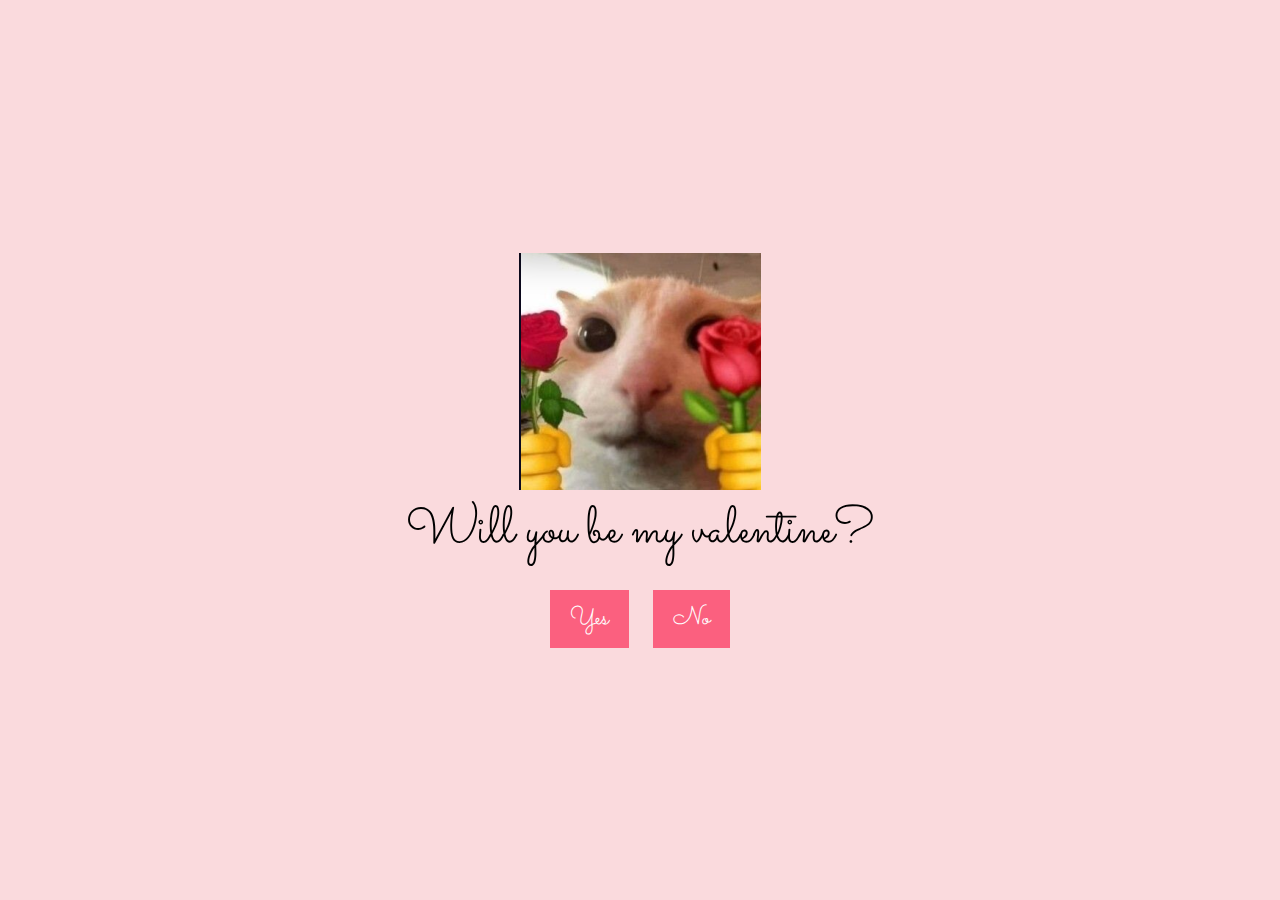
<file: index.html>
<!DOCTYPE html>
<html lang="en">
<head>
    <meta charset="UTF-8">
    <meta name="viewport" content="width=device-width, initial-scale=1.0">
    <title>Will You Be My Valentine?</title>
    <link rel="stylesheet" href="https://fonts.googleapis.com/css2?family=Sacramento&display=swap">
    <link rel="stylesheet" href="style.css"> <!-- Link to external stylesheet -->
</head>
<body>
    <div id="container">
        <div id="image-container"></div> <!-- Container for displaying images -->
        <div id="text-container">
            <div id="question">Will you be my valentine?</div> <!-- Question -->
            <div id="options">
                <button id="yes-button" onclick="selectOption('yes')">Yes</button> <!-- Yes button -->
                <button id="no-button" onclick="selectOption('no')">No</button> <!-- No button -->
            </div>
        </div>
    </div>

    <script src="script.js"></script> <!-- Link to external JavaScript file -->
</body>
</html>
</file>
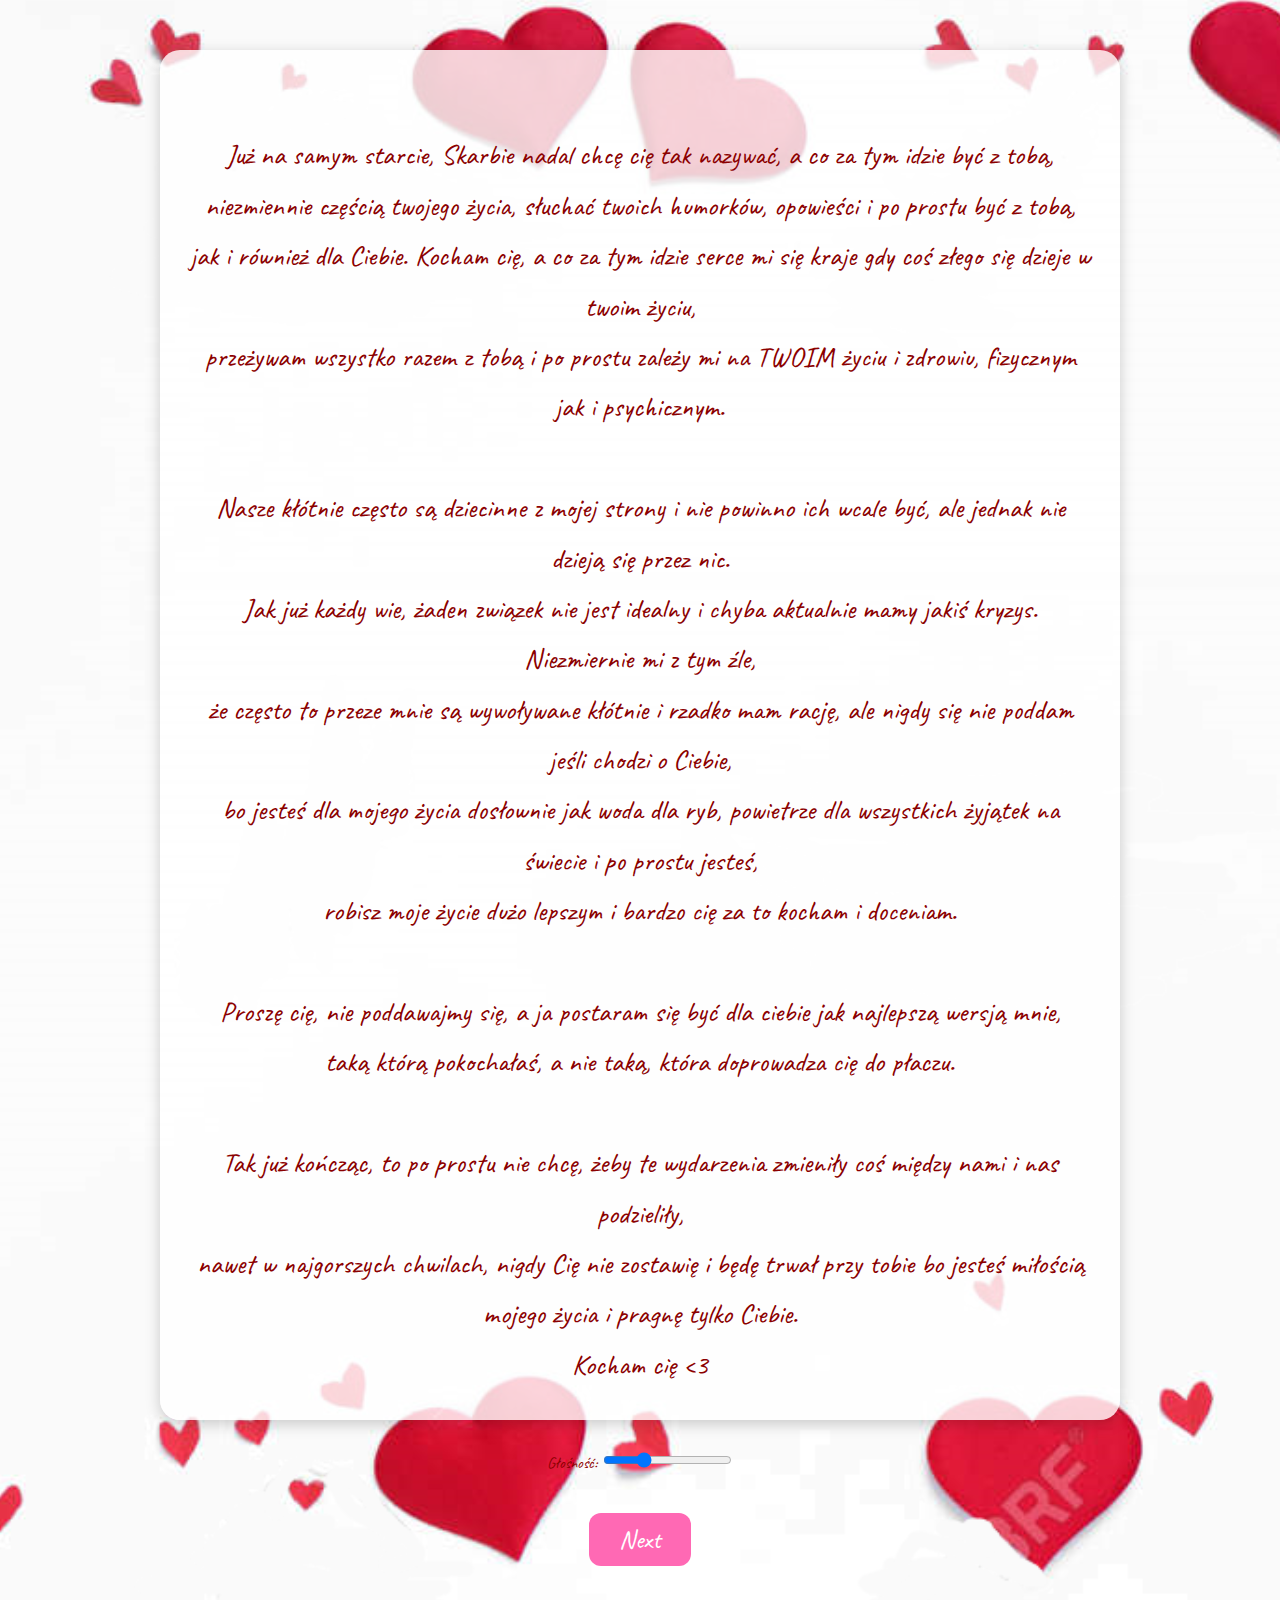
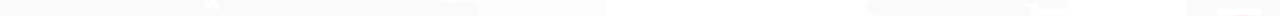
<file: strona2.html>
<!DOCTYPE html>
<html lang="pl">
<head>
  <meta charset="UTF-8" />
  <title>Dla Ciebie</title>
  <link href="https://fonts.googleapis.com/css2?family=Caveat&display=swap" rel="stylesheet">
  <style>
    body {
      margin: 0;
      background-image: url("tlo.PNG");
      background-size: cover;
      background-position: center;
      font-family: 'Caveat', cursive;
      color: #8B0000;
      text-align: center;
      padding: 50px 20px;
    }

    .message {
      font-size: 28px;
      background-color: rgba(255, 255, 255, 0.8);
      border-radius: 20px;
      padding: 30px;
      max-width: 900px;
      margin: auto;
      white-space: pre-line;
      line-height: 1.8;
      box-shadow: 0 4px 15px rgba(0, 0, 0, 0.2);
    }

    .volume-control {
      margin-top: 30px;
    }

    .next-button {
      margin-top: 40px;
      font-size: 26px;
      padding: 10px 30px;
      background-color: #FF69B4;
      color: white;
      border: none;
      border-radius: 12px;
      cursor: pointer;
      font-family: 'Caveat', cursive;
      transition: background-color 0.3s;
    }

    .next-button:hover {
      background-color: #ff85c1;
    }
  </style>
</head>
<body>
  <!-- Muzyka w tle -->
  <audio id="bg-music" src="muzyka.mp3" autoplay loop></audio>

  <div class="message">
    Już na samym starcie, Skarbie nadal chcę cię tak nazywać, a co za tym idzie być z tobą, 
    niezmiennie częścią twojego życia, słuchać twoich humorków, opowieści i po prostu być z tobą, 
    jak i również dla Ciebie. Kocham cię, a co za tym idzie serce mi się kraje gdy coś złego się dzieje w twoim życiu, 
    przeżywam wszystko razem z tobą i po prostu zależy mi na TWOIM życiu i zdrowiu, fizycznym jak i psychicznym. 
    
    Nasze kłótnie często są dziecinne z mojej strony i nie powinno ich wcale być, ale jednak nie dzieją się przez nic. 
    Jak już każdy wie, żaden związek nie jest idealny i chyba aktualnie mamy jakiś kryzys. Niezmiernie mi z tym źle, 
    że często to przeze mnie są wywoływane kłótnie i rzadko mam rację, ale nigdy się nie poddam jeśli chodzi o Ciebie, 
    bo jesteś dla mojego życia dosłownie jak woda dla ryb, powietrze dla wszystkich żyjątek na świecie i po prostu jesteś, 
    robisz moje życie dużo lepszym i bardzo cię za to kocham i doceniam.

    Proszę cię, nie poddawajmy się, a ja postaram się być dla ciebie jak najlepszą wersją mnie, 
    taką którą pokochałaś, a nie taką, która doprowadza cię do płaczu. 
    
    Tak już kończąc, to po prostu nie chcę, żeby te wydarzenia zmieniły coś między nami i nas podzieliły, 
    nawet w najgorszych chwilach, nigdy Cię nie zostawię i będę trwał przy tobie bo jesteś miłością mojego życia i pragnę tylko Ciebie. 
    Kocham cię <3
  </div>

  <div class="volume-control">
    <label for="volume">Głośność:</label>
    <input type="range" id="volume" min="0" max="1" step="0.01" value="0.3">
  </div>

  <button class="next-button" onclick="location.href='strona3.html'">Next</button>

  <script>
    const music = document.getElementById("bg-music");
    const volumeSlider = document.getElementById("volume");

    // Ustawienie początkowej głośności
    music.volume = volumeSlider.value;

    // Zmiana głośności suwaka
    volumeSlider.addEventListener("input", function () {
      music.volume = this.value;
    });

    // Spróbuj odtworzyć dźwięk po załadowaniu
    window.addEventListener("load", () => {
      music.play().catch(() => {
        console.warn("Autoodtwarzanie może być zablokowane przez przeglądarkę.");
      });
    });
  </script>
</body>
</html>
</file>
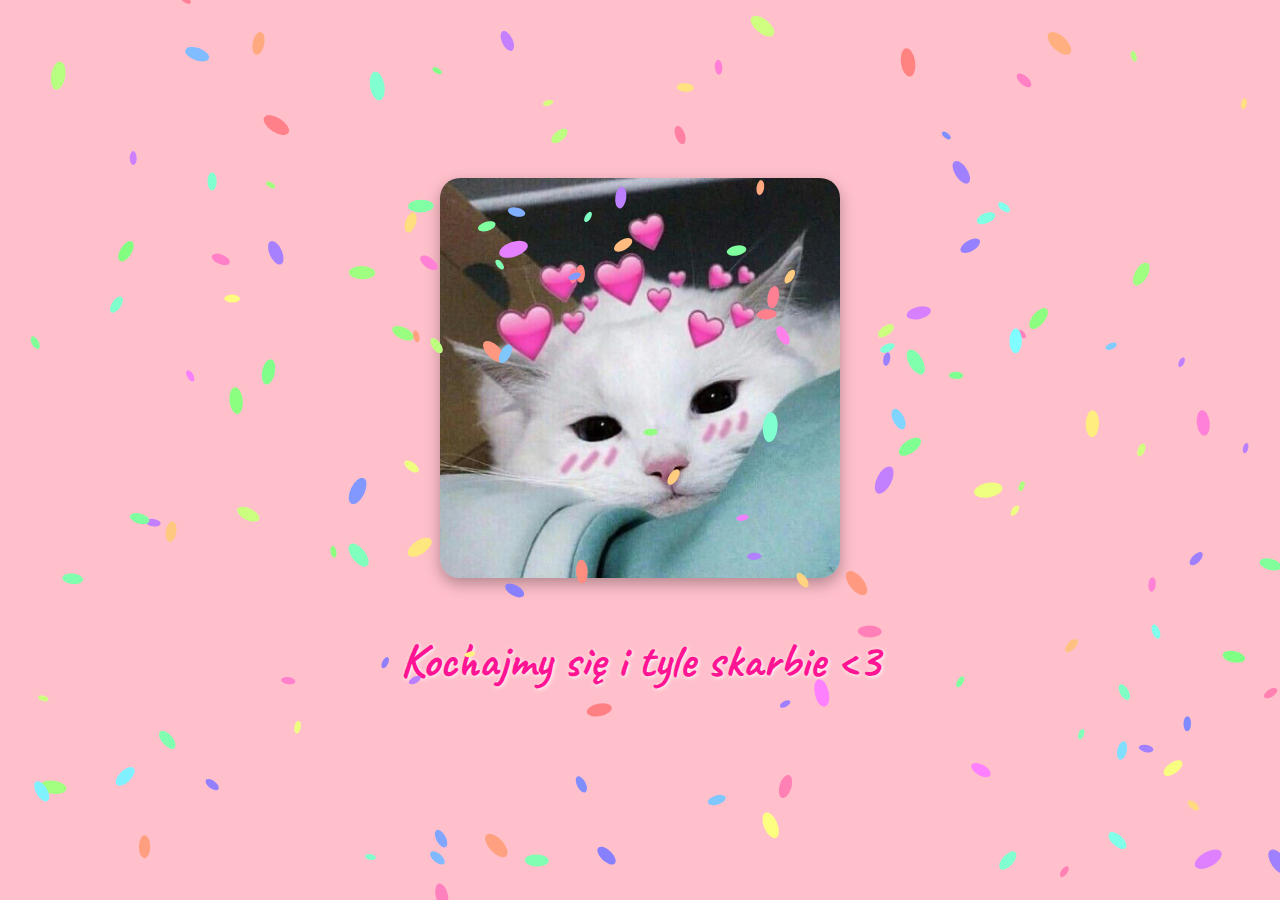
<file: strona3.html>
<!DOCTYPE html>
<html lang="pl">
<head>
  <meta charset="UTF-8">
  <title>Kochajmy się</title>
  <link href="https://fonts.googleapis.com/css2?family=Caveat&display=swap" rel="stylesheet">
  <style>
    body {
      margin: 0;
      background-color: #FFC0CB;
      display: flex;
      flex-direction: column;
      justify-content: center;
      align-items: center;
      text-align: center;
      height: 100vh;
      overflow: hidden;
      font-family: 'Caveat', cursive;
    }

    img {
      max-width: 400px;
      height: auto;
      border-radius: 20px;
      box-shadow: 0 6px 15px rgba(0, 0, 0, 0.3);
      margin-bottom: 20px;
    }

    h1 {
      font-size: 48px;
      color: #FF1493;
      text-shadow: 1px 1px 4px white;
      animation: popUp 1.5s ease-in-out forwards;
    }

    @keyframes popUp {
      0% {
        transform: scale(0.6);
        opacity: 0;
      }
      100% {
        transform: scale(1);
        opacity: 1;
      }
    }

    canvas {
      position: fixed;
      top: 0;
      left: 0;
      pointer-events: none;
      z-index: 9999;
    }
  </style>
</head>
<body>
  <img src="kotek.png" alt="Kotek">
  <h1>Kochajmy się i tyle skarbie &lt;3</h1>

  <canvas id="confetti-canvas"></canvas>

  <script>
    // Confetti 🎉
    const canvas = document.getElementById('confetti-canvas');
    const ctx = canvas.getContext('2d');
    canvas.width = window.innerWidth;
    canvas.height = window.innerHeight;

    const pieces = [];
    const numberOfPieces = 150;

    for (let i = 0; i < numberOfPieces; i++) {
      pieces.push({
        x: Math.random() * canvas.width,
        y: Math.random() * canvas.height,
        size: Math.random() * 10 + 5,
        speed: Math.random() * 3 + 2,
        angle: Math.random() * 2 * Math.PI,
        color: `hsl(${Math.random() * 360}, 100%, 75%)`
      });
    }

    function update() {
      ctx.clearRect(0, 0, canvas.width, canvas.height);

      for (let i = 0; i < numberOfPieces; i++) {
        const p = pieces[i];
        p.y += p.speed;
        if (p.y > canvas.height) p.y = 0;
        p.angle += 0.01;

        ctx.fillStyle = p.color;
        ctx.beginPath();
        ctx.ellipse(p.x + Math.sin(p.angle) * 10, p.y, p.size, p.size / 2, p.angle, 0, 2 * Math.PI);
        ctx.fill();
      }

      requestAnimationFrame(update);
    }

    update();

    window.addEventListener('resize', () => {
      canvas.width = window.innerWidth;
      canvas.height = window.innerHeight;
    });
  </script>
</body>
</html>
</file>
<file: style.css>
/* style.css */

body {
    font-family: Arial, sans-serif; /* Fallback font family */
    text-align: center; /* Center-align text */
    margin: 0; /* Remove default margin */
    background-color: #FADADD; /* Set background color to light pink */
}

#container {
    display: flex; /* Use flexbox layout */
    flex-direction: column; /* Stack elements vertically */
    align-items: center; /* Center-align items horizontally */
    justify-content: center; /* Center-align items vertically */
    height: 100vh; /* Make the container full viewport height */
}

#image-container {
    /* This container will hold the images */
}

#question {
    font-family: 'Sacramento', cursive; /* Apply Sacramento font to the question */
    font-size: 52px; /* Set font size for the question */
}

#options {
    margin-top: 20px; /* Add space above the options */
}

button {
    padding: 10px 20px; /* Set padding for buttons */
    margin: 0 10px; /* Set margin around buttons */
    font-size: 26px; /* Set font size for buttons */
    font-family: 'Sacramento', cursive; /* Apply Sacramento font to the options */
    background-color: #FB607F; /* Set button background color */
    color: white; /* Set text color to white */
    border: none; /* Remove button border */
    cursor: pointer; /* Set cursor to pointer on hover */
}
</file>
